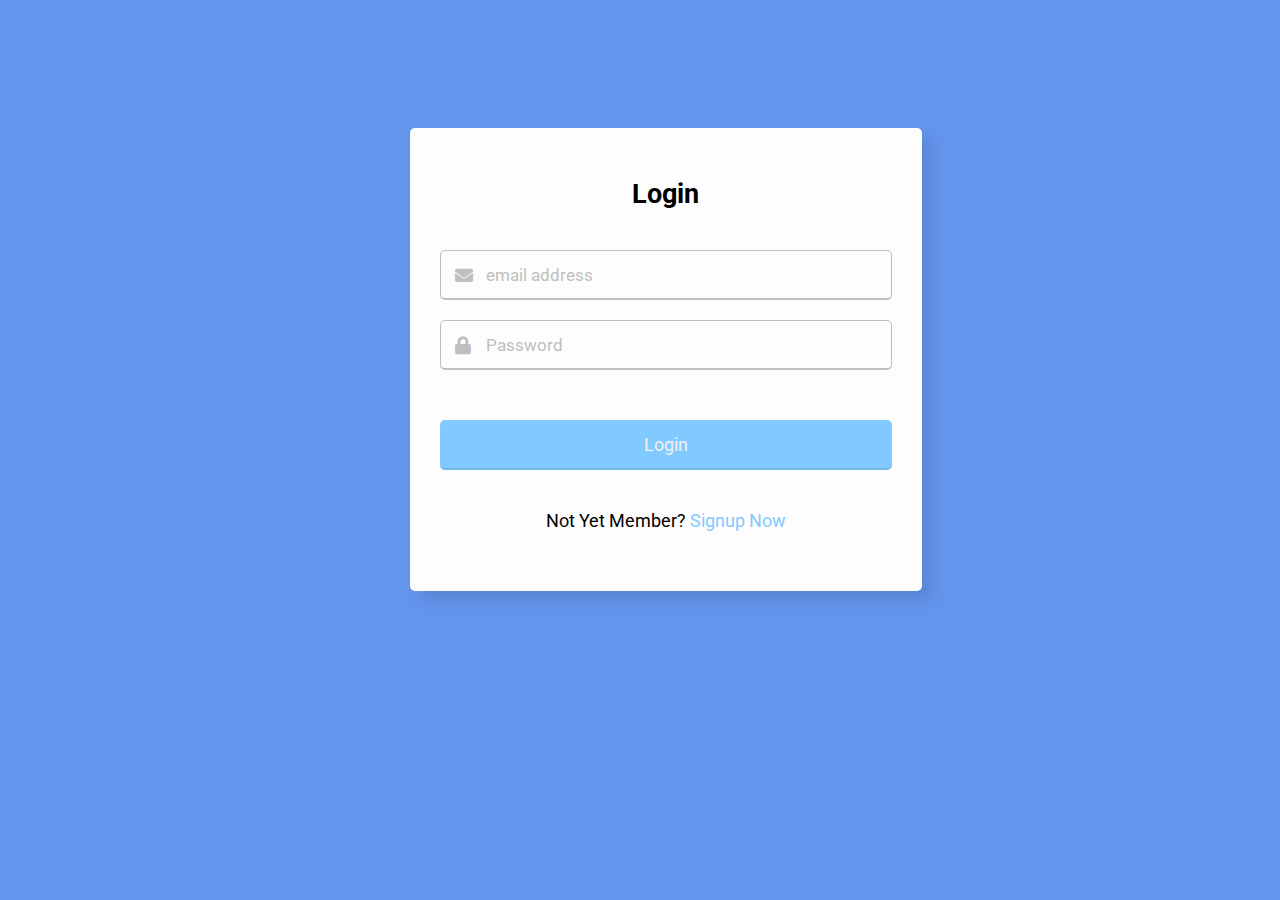
<file: blogs.html>
<!-- ========================done By Jaydeep================== -->

<!DOCTYPE html>
<html lang="en">

<head>
  <meta charset="UTF-8" />
  <meta name="viewport" content="width=device-width, initial-scale=1.0" />
  <title>Say 'yes' to travel; where every journey becomes a chapter in the book of life</title>

  <link rel="stylesheet" href="https://unpkg.com/swiper/swiper-bundle.min.css" />

  <!-- font awesome cdn link  -->
  <link rel="stylesheet" href="https://cdnjs.cloudflare.com/ajax/libs/font-awesome/5.15.3/css/all.min.css" />

  <!-- custom css file link  -->
  <link rel="stylesheet" href="css/style.css" />
</head>

<body>
  <!-- header section starts  -->

  <header>
    <div id="menu-bar" class="fas fa-bars"></div>

    <div class="logo">
      <img src="./images/Logo.png" alt="logo" />
    </div>

    <nav class="navbar" id="navbar">
      <a href="index.html" class="selNav">home</a>
      <a href="blogs.html" class="selNav active">Blogs</a>
      <a href="places.html" class="selNav">places</a>
      <a href="contact.html" class="selNav">contact</a>
      <a href="about.html" class="selNav">about us</a>
    </nav>

    <div class="icons" id="userDropdown">
      <i class="fas fa-user-circle" onclick="logout()"></i>
    </div>
  </header>

  <!-- header section ends -->

  <!-- packages section starts  -->

  <section class="blogs" id="blogs">
    <h1 class="heading">blogs
    </h1>

    <div class="blog-btn-container">
      <div class="content">
        <a href="#" class="btn" onclick="openModal()">Create New Post</a>
      </div>
    </div>

    <!-- Modal Form -->
    <div id="myModal" class="modal">
      <i class="fas fa-times" onclick="closeModal()" id="form-close"></i>
      <form id="myForm">
        <h3>Add Post</h3>
        <label>Heading <span>*</span></label>
        <input type="text" id="name" class="box" placeholder="Enter your Name" />
        <label>Description <span>*</span></label>
        <textarea placeholder="Description" name="description" id="description" cols="30" rows="10"></textarea>
        <label>Image <span>*</span></label>
        <input type="file" id="image" accept="image/*" />
        <input type="submit" class="btn" value="Add Post" onclick="addPost(event)" />
      </form>
    </div>
    <!-- Modal Form -->

    <div class="box-container" id="box-container">
      <!-- Default Post -->
      <div id="blogs-container" class="blogs-container">
      </div>
    </div>
  </section>

  <!-- packages section ends -->

  <!-- footer section  -->

  <section class="footer">
    <div class="box-container">
      <div class="box">
        <h3>about us</h3>
        <p>We are passionate about exploring new horizons and sharing our experiences with you. Our website is
          dedicated to the love of travel and the discovery of life's adventures.</p>
      </div>
      <div class="box">
        <h3>places</h3>
        <a href="#">india</a>
        <a href="#">australia</a>
        <a href="#">japan</a>
        <a href="#">france</a>
      </div>
      <div class="box">
        <h3>quick links</h3>
        <a href="index.html">home</a>
        <a href="blogs.html">Blogs</a>
        <a href="places.html">Places</a>
        <a href="contact.html">contact</a>
        <a href="about.html">about us</a>
      </div>
      <div class="box">
        <h3>follow us</h3>
        <a href="#">facebook</a>
        <a href="#">instagram</a>
        <a href="#">twitter</a>
        <a href="#">linkedin</a>
      </div>
    </div>

    <p class="credit">
      created by <span> The Wanderers </span> | all rights reserved!
    </p>
  </section>

  <!-- custom js file link  -->
  <script src="js/script1.js"></script>
  <script src="js/script.js"></script>
</body>

</html>
</file>
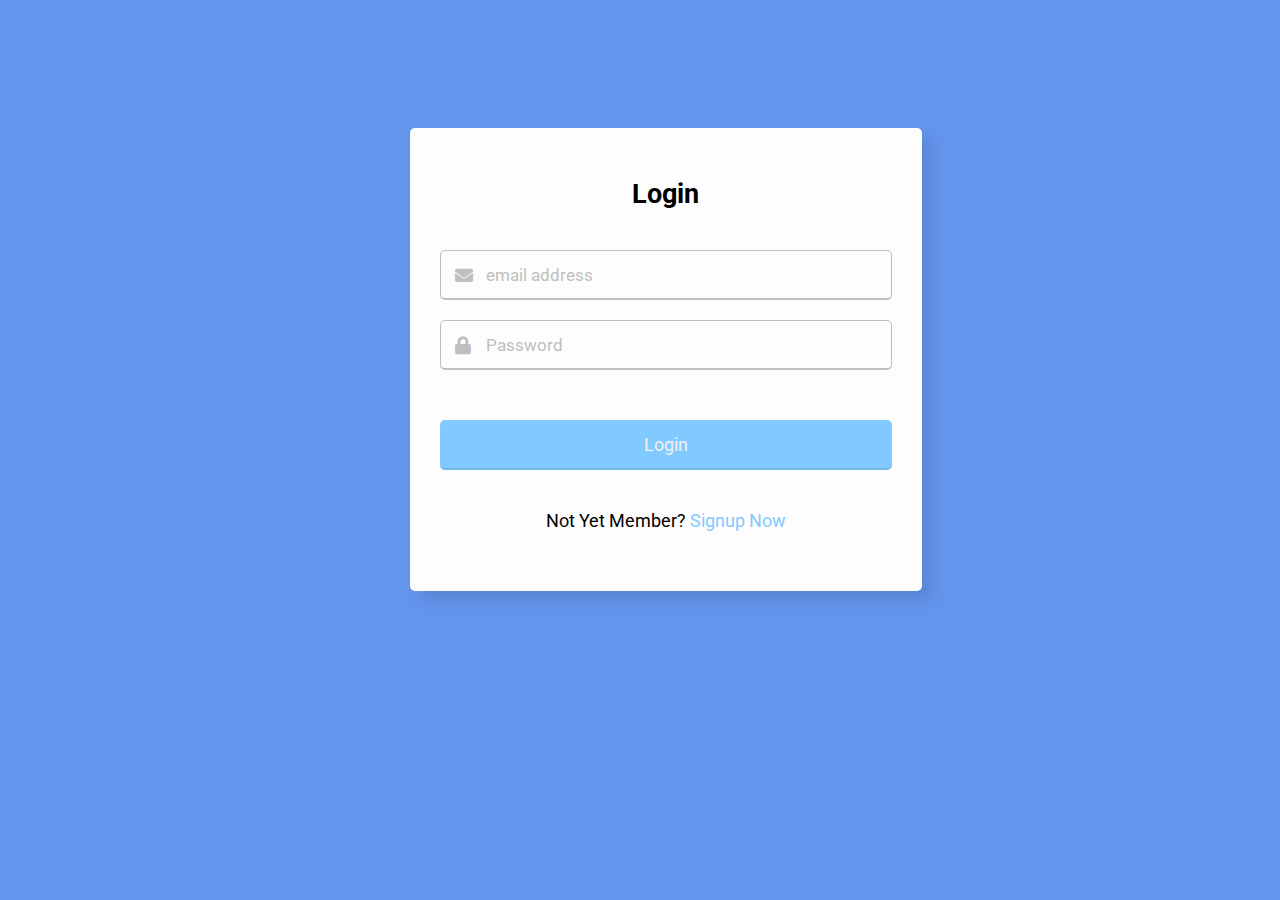
<file: login.html>
<!-- ========================Done By Hani Patel================== -->


<!DOCTYPE html>
<html lang="en" style="background: cornflowerblue;">

<head>
    <meta charset="UTF-8">
    <meta name="viewport" content="width=device-width, initial-scale=1.0">
    <title>Say 'yes' to travel; where every journey becomes a chapter in the book of life</title>

    <!-- font awesome cdn link  -->
    <link rel="stylesheet" href="https://cdnjs.cloudflare.com/ajax/libs/font-awesome/5.15.3/css/all.min.css">

    <!-- custom css file link  -->
    <link rel="stylesheet" href="css/style.css">

</head>

<body>

    <!-- login form container  -->

    <div class="login-form">

        <!-- <a href="index.html"><i class="fas fa-times" id="form-close"></i></a> -->

        <h2>Login</h2>
        <form role="form" onsubmit="signIn(event);" autocomplete="off">
            <div class="field email">
                    <div class="input-area">
                    <input type="text" class="box" placeholder="Email Address" name="email" id="email" autocapitalize="none">
                    <i class="icon fas fa-envelope"></i>
                </div>
                <div class="error error-txt" id="email-error"></div>
            </div>
            <div class="field password">
                <div class="input-area">
                    <input type="password" placeholder="Password" name="pwd" id="pwd">
                    <i class="icon fas fa-lock"></i>
                </div>
                <div class="error error-txt" id="pwd-error"></div>
            </div>
            <div class="error email-error-message" id="email-error-message"></div>
            <input type="submit" value="Login">
        </form>
        <div class="sign-txt">Not yet member? <a href="signup.html">Signup now</a></div>
        <!-- Success message container -->
        <div class="success-message" id="success-message"></div>

    </div>


    <!-- custom js file link  -->
    <script src="js/authentication.js"></script>

</body>

</html>
</file>
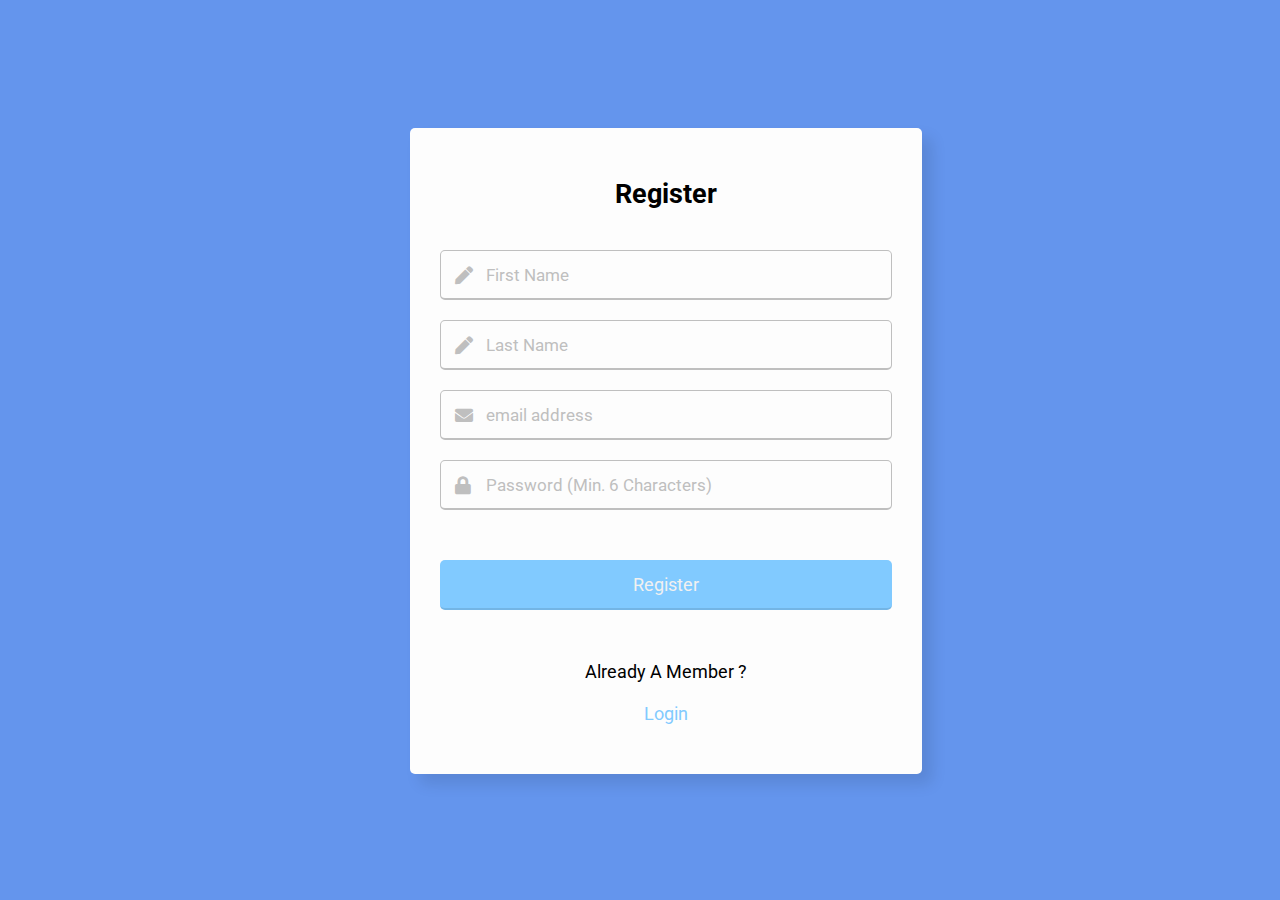
<file: signup.html>
<!-- ========================Done By Hani Patel================== -->


<!DOCTYPE html>
<html lang="en" style="background: cornflowerblue;">

<head>
    <meta charset="UTF-8">
    <meta name="viewport" content="width=device-width, initial-scale=1.0">
    <title>Say 'yes' to travel; where every journey becomes a chapter in the book of life</title>

    <!-- font awesome cdn link  -->
    <link rel="stylesheet" href="https://cdnjs.cloudflare.com/ajax/libs/font-awesome/5.15.3/css/all.min.css">

    <!-- custom css file link  -->
    <link rel="stylesheet" href="css/style.css">

</head>

<body>

    <!-- Signup form container  -->

    <div class="signup-form">

        <!-- <a href="index.html"><i class="fas fa-times" id="form-close"></i></a> -->

        <h2>Register</h2>
        <form role="form" onsubmit="signUp(event);" autocomplete="off" enctype="multipart/form-data">
            <div class="field firstname">
                <div class="input-area">
                    <!-- <label>First Name <span>*</span></label> -->
                    <input type="text" placeholder="First Name" name="fname" id="fname" autocapitalize="none" >
                    <i class="icon fas fa-pen"></i>
                </div>
                <div class="error" id="fname-error"></div>
            </div>
            <div class="field lastname">
                <div class="input-area">
                    <!-- <label>Last Name <span>*</span></label> -->
                    <input type="text" placeholder="Last Name" name="lname" id="lname" >
                    <i class="icon fas fa-pen"></i>
                </div>
                <div class="error" id="lname-error"></div>
            </div>
            <div class="field email">
                <div class="input-area">
                    <!-- <label>Email Address<span>*</span></label> -->
                    <input type="text" class="box" placeholder="Email Address" name="email" id="email"  >
                    <i class="icon fas fa-envelope"></i>
                </div>
                <div class="error" id="email-error"></div>
            </div>
            <div class="field password">
                <div class="input-area">
                    <!-- <label>Password <span>*</span></label> -->
                    <input type="password" placeholder="Password (min. 6 characters)" name="pwd" id="pwd" >
                    <i class="icon fas fa-lock"></i>
                </div>
                <div class="error" id="pwd-error"></div>
            </div>
            <input type="submit" value="Register">
        </form>
        <div class="success" id="success-message"></div><br>
        
        <div class="login-txt"><p id="login_message">Already a Member ?</p><br>
             <a href="login.html">Login</a></div>

    </div>


    <!-- custom js file link  -->
    <script src="js/authentication.js"></script>

</body>

</html>
</file>
<file: css/style.css>
@import url("https://fonts.googleapis.com/css2?family=Roboto:wght@100;300;400;500;700&display=swap");

* {
  font-family: "Roboto", sans-serif;
  margin: 0;
  padding: 0;
  box-sizing: border-box;
  text-transform: capitalize;
  outline: none;
  border: none;
  text-decoration: none;
  transition: all 0.2s linear;
}

*::selection {
  background: #fbfbfb;
  color: #f1f1f1;
}

html {
  font-size: 62.5%;
  overflow-x: hidden;
  scroll-padding-top: 6rem;
  scroll-behavior: smooth;
}

section {
  padding: 2rem 9%;
}

.heading span {
  font-size: 3.5rem;
  color: var(--#81caff);
  border-radius: 0.5rem;
  padding: 0.2rem 1rem;
}

.heading span.space {
  background: none;
}

.btn {
  display: inline-block;
  margin: 1rem;
  background: #81caff;
  color: #f1f1f1;
  padding: 1rem 3rem;
  cursor: pointer;
  font-size: 1.7rem;
}

.btn:hover {
  background: #f1f1f1;
  color: #222325;
}

header {
  position: fixed;
  top: 0;
  left: 0;
  right: 0;
  background: #222325;
  z-index: 1000;
  display: flex;
  align-items: center;
  justify-content: space-between;
  padding: 2rem 9%;
}

.logo img {
  width: 6em;
  cursor: pointer;
}

header .logo span {
  color: #81caff;
}

header .navbar a {
  color: #f1f1f1;
  font-size: 1.8rem;
  margin: 0 1.8rem;
  text-transform: capitalize;
  transition: color 0.2s linear;
}

header .navbar a:hover {
  color: #81caff;
}

.active {
  border-bottom: 2px solid #81caff;
  padding: 3px 6px;
  color: #81caff;
}

a.selNav.active {
  color: #81caff;
}

header .icons i {
  font-size: 3rem;
  color: #f1f1f1;
  cursor: pointer;
}

header .icons i:hover {
  color: #81caff;
}

header .search-bar-container {
  position: absolute;
  top: 100%;
  left: 0;
  right: 0;
  padding: 1.5rem 2rem;
  background: #f1f1f1;
  border-top: 0.1rem solid rgba(255, 255, 255, 0.2);
  display: flex;
  align-items: center;
  z-index: 1001;
  clip-path: polygon(0 0, 100% 0, 100% 0, 0 0);
}

header .search-bar-container.active {
  clip-path: polygon(0 0, 100% 0, 100% 100%, 0 100%);
}

header .search-bar-container #search-bar {
  width: 100%;
  padding: 1rem;
  text-transform: none;
  color: #222325;
  font-size: 1.7rem;
  border-radius: 0.5rem;
}

header .search-bar-container label {
  color: #f1f1f1;
  cursor: pointer;
  font-size: 3rem;
  margin-left: 1.5rem;
}

header .search-bar-container label:hover {
  color: #81caff;
}

/* Signup Form */

.signup-form {
  width: 40%;
  margin-top: 10%;
  margin-left: 32%;
  padding: 40px 30px 50px 30px;
  background: #fdfdfd;
  border-radius: 5px;
  text-align: center;
  box-shadow: 10px 10px 15px rgba(0, 0, 0, 0.1);
}

.input-area .box {
  text-transform: lowercase;
}

.signup-form h2 {
  font-size: 2.7rem;
  margin: 1rem 0;
  color: black;
}
.signup-form header {
  font-size: 35px;
  font-weight: 600;
}
.signup-form form {
  margin: 40px 0;
}

.signup-form form .field .error {
  display: block;
}

.icon {
  font-size: 25px;
  margin-right: -25%;
}

.error {
  color: red;
  margin-top: 5px;
  font-size: 22px;
}

.success {
  color: #222325;
  margin-top: 10px;
  font-size: 18px;
}

.login-txt a {
  color: #81caff;
}

.login-txt {
  font-size: large;
}

/* Signup Form */

/* Login Form */
.login-form {
  width: 40%;
  margin-top: 10%;
  margin-left: 32%;
  padding: 40px 30px 50px 30px;
  background: #fdfdfd;
  border-radius: 5px;
  text-align: center;
  box-shadow: 10px 10px 15px rgba(0, 0, 0, 0.1);
}

.input-area .box {
  text-transform: lowercase;
}

.login-form h2 {
  font-size: 2.7rem;
  margin: 1rem 0;
  color: black;
}
.login-form header {
  font-size: 35px;
  font-weight: 600;
}
.login-form form {
  margin: 40px 0;
}

.sign-txt {
  font-size: large;
}

.sign-txt a {
  color: #81caff;
}

.login-form form .field .error {
  display: block;
}

/* Error and success messages styles */
.error {
  color: red;
  margin-top: 5px;
  font-size: 22px;
}

.success-message {
  color: #81caff;
  margin-top: 10px;
  font-size: 18px;
}

.email-error-message {
  color: red;
  margin-top: 10px;
  font-size: 18px;
}

/* Login Form */

form .field {
  width: 100%;
  margin-bottom: 20px;
}

form .field.shake {
  animation: shake 0.3s ease-in-out;
}

@keyframes shake {
  0%,
  100% {
    margin-left: 0px;
  }
  20%,
  80% {
    margin-left: -12px;
  }
  40%,
  60% {
    margin-left: 12px;
  }
}

form .field .input-area {
  height: 50px;
  width: 100%;
  position: relative;
}

form input {
  width: 100%;
  height: 100%;
  outline: none;
  padding: 0 45px;
  font-size: 18px;
  background: none;
  caret-color: #81caff;
  border-radius: 5px;
  border: 1px solid #bfbfbf;
  border-bottom-width: 2px;
  transition: all 0.2s ease;
}

form .field input:focus,
form .field.valid input {
  border-color: #81caff;
}

form .field.shake input,
form .field.error input {
  border-color: #dc3545;
}

.field .input-area i {
  position: absolute;
  top: 50%;
  font-size: 18px;
  pointer-events: none;
  transform: translateY(-50%);
}

.input-area .icon {
  left: 15px;
  color: #bfbfbf;
  transition: color 0.2s ease;
}

.input-area .error-icon {
  right: 15px;
  color: #dc3545;
}

form input:focus ~ .icon,
form .field.valid .icon {
  color: #81caff;
}

form .field.shake input:focus ~ .icon,
form .field.error input:focus ~ .icon {
  color: #bfbfbf;
}

form input::placeholder {
  color: #bfbfbf;
  font-size: 17px;
}

form .field .error-txt {
  color: #dc3545;
  text-align: left;
  margin-top: 5px;
}

form .field .error {
  display: none;
}

form .field.shake .error,
form .field.error .error {
  display: block;
}

form .pass-txt {
  text-align: left;
  margin-top: -10px;
}

form input[type="submit"] {
  height: 50px;
  margin-top: 30px;
  color: #f1f1f1;
  padding: 0;
  border: none;
  background: #81caff;
  cursor: pointer;
  border-bottom: 2px solid rgba(0, 0, 0, 0.1);
  transition: all 0.3s ease;
}

form input[type="submit"]:hover {
  background: #81caff;
}

#menu-bar {
  color: #f1f1f1;
  border: 0.1rem solid #f1f1f1;
  border-radius: 0.5rem;
  font-size: 3rem;
  padding: 0.5rem 1.2rem;
  cursor: pointer;
  display: none;
}

.home {
  min-height: 100vh;
  display: flex;
  align-items: center;
  justify-content: center;
  flex-flow: column;
  position: relative;
  z-index: 0;
}

.home .content {
  text-align: center;
  margin-top: 18em;
}

.home .content h3 {
  font-size: 4.5rem;
  color: #f1f1f1;
  text-transform: uppercase;
}

.home .content p {
  font-size: 2.5rem;
  color: #f1f1f1;
  padding: 0.5rem 0;
}

.home .video-container video {
  position: absolute;
  top: 0;
  left: 0;
  z-index: -1;
  height: 100%;
  width: 100%;
  object-fit: cover;
}

.home .controls {
  padding: 1rem;
  border-radius: 5rem;
  background: rgba(0, 0, 0, 0.7);
  position: relative;
  top: 10rem;
}

.home .controls .vid-btn {
  height: 2rem;
  width: 2rem;
  display: inline-block;
  border-radius: 50%;
  background: #f1f1f1;
  cursor: pointer;
  margin: 0 0.5rem;
}

.home .controls .vid-btn.active {
  background: #81caff;
}

/* ===================blogs cards========================== */

/* Add this CSS to style your blogs cards */
div#blogs-container {
  display: flex;
  flex-wrap: nowrap;
  overflow-x: auto;
  scrollbar-width: thin;
  justify-content: center;
}

div#blogs-container .box {
  background-color: #fff;
  box-shadow: 0 4px 8px rgba(0, 0, 0, 0.1);
  margin: 16px;
  padding: 16px;
  width: 50%;
  text-align: left;
}

div#blogs-container .box img {
  height: 35em;
}

span {
  color: #dc3545;
}

/* ===================================================== */

h1 {
  font-size: 3.5rem;
  color: #222325;
  text-transform: uppercase;
  text-align: center;
  margin: 1em 0 0.4em;
  font-weight: 400;
  letter-spacing: 15px;
}

/* style.css */

.places-card {
  padding: 20px;
  overflow: hidden; /* Hide overflow to prevent horizontal scrollbars */
}

.places-container {
  display: flex;
  flex-wrap: nowrap; /* Prevent wrapping to enable horizontal layout */
  overflow-x: auto; /* Enable horizontal scrolling */
  scrollbar-width: thin; /* Customization for Firefox */
  justify-content: center;
}

.card {
  width: 350px;
  margin-right: 30px;
  overflow: hidden;
  box-shadow: 0 4px 8px rgba(0, 0, 0, 0.1);
  background-color: #fbfbfb;
  cursor: pointer;
}

.card img,
div#blogs-container img {
  width: 100%;
  height: 200px;
  object-fit: cover;
}

.card-content,
.box .content {
  padding: 16px;
}

.card h3,
div#blogs-container h3 {
  font-size: 18px;
  margin: 0 10px 13px 0px;
}

.card p,
div#blogs-container p {
  color: #555;
  font-size: 14px;
  line-height: 2.5rem;
  margin-bottom: 8px;
}

/* Styling for scrollbar (customize as needed) */
.places-container::-webkit-scrollbar {
  width: 8px;
}

.places-container::-webkit-scrollbar-thumb {
  background-color: #3498db;
  border-radius: 4px;
}

.places-container::-webkit-scrollbar-track {
  background-color: #f1f1f1;
}

/* =============================================== */

.book {
  padding: 8rem 9%;
}

.book .row {
  display: flex;
  flex-wrap: wrap;
  gap: 1.5rem;
  align-items: center;
}

.book .row .image {
  flex: 1 1 40rem;
}

.book .row .image img {
  width: 100%;
}

.book .row form {
  flex: 2 1 43rem;
  padding: 2rem;
  box-shadow: 0 1rem 2rem rgba(0, 0, 0, 0.1);
  border-radius: 0.5rem;
}

.book .row form .inputBox {
  padding: 0.5rem 0;
}

.book .row form .inputBox input {
  width: 100%;
  padding: 1rem;
  border: 0.1rem solid rgba(0, 0, 0, 0.1);
  font-size: 1.7rem;
  color: #222325;
  text-transform: none;
}

.book .row form .inputBox h3 {
  font-size: 2rem;
  padding: 1rem 0;
  color: #222325;
}

.blogs {
  padding: 8rem 9%;
}

.blog-btn-container .content {
  text-align: center;
}

.modal {
  display: none;
  position: fixed;
  top: 50%;
  left: 50%;
  min-height: auto;
  width: auto;
  transform: translate(-50%, -50%);
  background: #f1f1f1;
  padding: 20px;
  z-index: 1000;
  box-shadow: 0 0 10px rgba(0, 0, 0, 0.1);
  align-items: center;
  justify-content: center;
}

.modal.active {
  top: 0;
}

.modal form {
  display: grid;
  margin: 2rem;
  padding: 1.5rem 2rem;
  border-radius: 0.5rem;
  background: #f1f1f1;
  width: 50rem;
}

.modal form h3 {
  font-size: 3rem;
  color: #444;
  text-transform: uppercase;
  text-align: center;
  padding: 1rem 0;
}

.modal form .box {
  width: 100%;
  padding: 1rem;
  font-size: 1.7rem;
  color: #222325;
  margin: 0.6rem 0;
  border: 0.1rem solid rgba(0, 0, 0, 0.3);
  text-transform: none;
}

.modal form .box:focus {
  border-color: #81caff;
}

.modal form #remember {
  margin: 2rem 0;
}

.modal form label {
  margin: 2rem 0 0.4rem;
  font-size: 1.5rem;
}

.modal form .btn {
  display: block;
  width: 100%;
}

.modal form p {
  padding: 0.5rem 0;
  font-size: 1.5rem;
  color: #222325;
}

.modal form p a {
  color: #81caff;
}

.modal form p a:hover {
  color: #222325;
  text-decoration: underline;
}

.modal #form-close {
  position: absolute;
  top: 2rem;
  left: 51rem;
  font-size: 5rem;
  color: black;
  cursor: pointer;
}

.modal form textarea {
  width: 48vh;
  margin: 1rem 0;
  padding: 1rem;
  font-size: 1.7rem;
  color: #222325;
  background: lightgray;
  text-transform: none;
}

input #image{
  padding-bottom: 2rem;
}

.blogs .box-container {
  display: flex;
  flex-wrap: wrap;
  gap: 2rem;
}

.blogs .box-container .box {
  flex: 1 1 30rem;
  border-radius: 0.5rem;
  overflow: hidden;
  box-shadow: 0 1rem 2rem rgba(0, 0, 0, 0.1);
  margin-top: 2rem;
}

.blogs .box-container .box img {
  width: 100%;
  height: 35em;
  object-fit: cover;
  object-position: bottom;
}

.blogs .box-container .box .content {
  padding: 2rem;
  display: grid;
  text-align: center;
}

.blogs .box-container .box .content h3 {
  font-size: 2rem;
  color: #222325;
}

.blogs .box-container .box .content h3 i {
  color: #81caff;
}

.blogs .box-container .box .footer-icons {
  display: flex;
  justify-content: flex-end;
  margin-right: auto;
  font-size: 20px;
}

.blogs .box-container .box .footer-icons i {
  margin-right: 10px;
}

.blogs .box-container .box .footer-icons i:hover {
  color: red;
}

.about {
  padding: 8rem 9%;
}

.about .box-container {
  display: flex;
  flex-wrap: wrap;
  gap: 1.5rem;
  justify-content: center;
  /* align-items: center; */
}

.about .box-container .content {
  text-align: center;
}

.about .box-container .content p {
  display: inline-block;
  font-size: 1.5rem;
  color: #222325;
  padding: 1rem 0;
  text-transform: none;
  width: 50%;
}

.about .box-container .box {
  overflow: hidden;
  box-shadow: 0 1rem 2rem rgba(0, 0, 0, 0.1);
  border: 1rem solid #f1f1f1;
  border-radius: 0.5rem;
  max-height: 40rem;
  position: relative;
}

.about .box-container .box img {
  height: 100%;
  width: 100%;
  object-fit: contain;
}

.about .box-container .box .content {
  position: absolute;
  top: -100%;
  left: 0;
  height: 100%;
  width: 100%;
  text-align: center;
  background: rgba(0, 0, 0, 0.7);
  padding-top: 16rem;
}

.about .box-container .box:hover .content {
  top: 0;
}

.about .box-container .box .content h3 {
  font-size: 2.5rem;
  color: #81caff;
}

.about .box-container .box .content p {
  font-size: 1.5rem;
  color: #eee;
  padding: 0.5rem 0;
}

.review .review-slider {
  padding-bottom: 2rem;
}

.review .box {
  padding: 2rem;
  text-align: center;
  box-shadow: 0 1rem 2rem rgba(0, 0, 0, 0.1);
  border-radius: 0.5rem;
}

.review .box img {
  height: 13rem;
  width: 13rem;
  border-radius: 50%;
  object-fit: cover;
  margin-bottom: 1rem;
}

.review .box h3 {
  color: #222325;
  font-size: 2.5rem;
}

.review .box p {
  display: inline-block;
  width: 50%;
  color: #222325;
  font-size: 1.5rem;
  padding: 1rem 0;
}

.review .box .stars i {
  color: var(--#81caff);
  font-size: 1.7rem;
}

/* description page */
.description {
  padding: 8rem 9%;
}

.description .box-container {
  display: flex;
  flex-wrap: wrap;
  gap: 2rem;
}

.description .box {
  flex: 1 1 30rem;
  border-radius: 0.5rem;
  overflow: hidden;
  box-shadow: 0 1rem 2rem rgba(0, 0, 0, 0.1);
  margin-top: 2rem;
}

.description .box img {
  width: 100%;
  height: 40em;
  object-fit: cover;
  object-position: bottom;
}

.description .box .content {
  padding: 2rem;
  text-align: center;
}

.description .box h3 {
  font-size: 2rem;
  color: #222325;
}

.places {
  padding: 8rem 9%;
}

.places .review-slider {
  padding-bottom: 2rem;
}

.places .box {
  padding: 2rem;
  text-align: center;
  box-shadow: 0 1rem 2rem rgba(0, 0, 0, 0.1);
  border-radius: 0.5rem;
}

.places .box img {
  width: 100%;
  height: 45em;
  object-fit: cover;
  margin-bottom: 1rem;
}

.places .box h3 {
  color: #222325;
  font-size: 2.5rem;
  margin: 1em;
}

.places .box p,
.description .box p,
.blogs .box-container .box .content p {
  display: inline-block;
  /* width: 65%; */
  color: #515151;
  font-size: 1.48rem;
  padding: 1rem 0;
  line-height: 158%;
}

.dot {
  height: 10px;
  width: 10px;
  margin: 0 2px;
  background-color: #bbb;
  border-radius: 50%;
  display: inline-block;
  transition: background-color 0.6s ease;
}

.controls .active {
  padding: 2px;
  background-color: #81caff;
}

/* Fading animation */
.fade {
  animation-name: fade;
  animation-duration: 1.5s;
}

@keyframes fade {
  from {
    opacity: 0.4;
  }
  to {
    opacity: 1;
  }
}

.controls {
  text-align: center;
  margin-top: 3%;
}

.contact {
  padding: 8rem 9%;
}

.contact .row {
  display: flex;
  flex-wrap: wrap;
  gap: 1.5rem;
  align-items: center;
}

.contact .row .image {
  flex: 1 1 35rem;
}

.contact .row .image img {
  width: 100%;
}

.contact .row form {
  flex: 1 1 50rem;
  padding: 2rem;
  box-shadow: 0 1rem 2rem rgba(0, 0, 0, 0.1);
  border-radius: 0.5rem;
}

.contact .row form .inputBox {
  display: flex;
  flex-wrap: wrap;
  justify-content: space-between;
}

.contact .row form .inputBox input,
.contact .row form textarea {
  width: 100%;
  margin: 1rem 0;
  padding: 1rem;
  font-size: 1.7rem;
  color: #222325;
  background: #f7f7f7;
  text-transform: none;
}

.contact .row form textarea {
  height: 15rem;
  resize: none;
  width: 100%;
}

.error-input {
  border: 2px solid red;
}

/* Style for error messages */
.error {
  color: red;
  font-size: 14px;
  margin-top: 4px;
}

/* Style for success message */
.success-message {
  color: #222325;
  font-size: 18px;
  margin-top: 10px;
  text-align: center;
}

.brand-container {
  text-align: center;
}

body {
  display: flex;
  flex-direction: column;
  min-height: 100vh;
}

/* Rest of your existing styles */

.footer {
  background: #222325;
  margin-top: auto; /* Push the footer to the bottom */
}

.footer .box-container {
  display: flex;
  flex-wrap: wrap;
  gap: 1.5rem;
}

.footer .box-container .box {
  padding: 1rem 0;
  flex: 1 1 25rem;
}

.footer .box-container .box h3 {
  font-size: 2.5rem;
  padding: 0.7rem 0;
  color: #f1f1f1;
}

.footer .box-container .box p {
  font-size: 1.5rem;
  padding: 0.7rem 0;
  color: #eee;
  text-transform: none;
}

.footer .box-container .box a {
  display: block;
  font-size: 1.5rem;
  padding: 0.7rem 0;
  color: #eee;
}

.footer .box-container .box a:hover {
  color: #81caff;
  text-decoration: underline;
}

.footer .credit {
  text-align: center;
  padding: 2rem 1rem;
  font-weight: normal;
  color: #f1f1f1;
  border-top: 0.1rem solid rgba(255, 255, 255, 0.2);
}

p.credit {
  font-size: 1em;
  letter-spacing: 6px;
}

.footer .credit span {
  color: #81caff;
}
</file>
